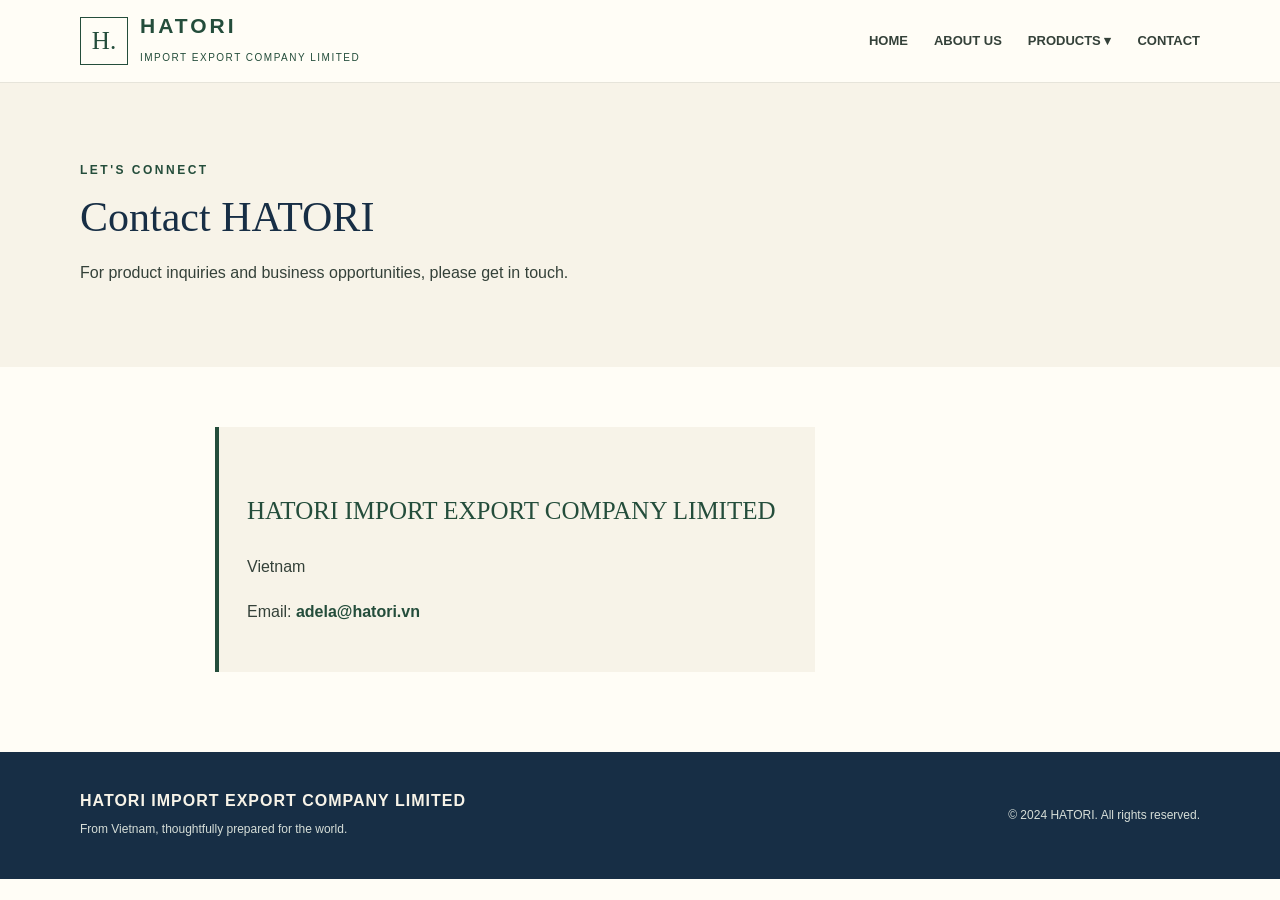
<file: index.html>
<!DOCTYPE html>
<html lang="en">
<head>
  <meta charset="UTF-8">
  <meta name="viewport" content="width=device-width, initial-scale=1.0">
  <title>Contact | HATORI</title>
  <link rel="stylesheet" href="style.css">
</head>
<body>

<header class="site-header">
  <div class="container navbar">
    <a class="brand" href="index.html">
      <span class="brand-mark">H.</span>
      <span><span class="brand-name">HATORI</span><br>
      <span class="brand-caption">IMPORT EXPORT COMPANY LIMITED</span></span>
    </a>
    <button class="menu-toggle" aria-label="Open menu">☰</button>
    <nav class="nav-links">
      <a href="index.html">Home</a>
      <a href="about.html">About Us</a>
      <div class="dropdown">
        <a href="products/fresh-fruits-vegetables.html">Products ▾</a>
        <div class="dropdown-menu">
          <a href="products/beverages.html">Beverages</a>
          <a href="products/canned-foods.html">Canned Foods</a>
          <a href="products/confectionery-snacks.html">Confectionery & Snacks</a>
          <a href="products/noodles-dried-foods.html">Noodles & Dried Foods</a>
          <a href="products/sauces-seasonings.html">Sauces & Seasonings</a>
          <a href="products/fresh-fruits-vegetables.html">Fresh Fruits & Vegetables</a>
          <a href="products/household-products.html">Household Products</a>
          <a href="products/pet-products.html">Pet Products</a>
        </div>
      </div>
      <a href="contact.html">Contact</a>
    </nav>
  </div>
</header>

<main>
  <section class="page-banner">
    <div class="container">
      <p class="eyebrow">Let's Connect</p>
      <h1 class="page-title">Contact HATORI</h1>
      <p>For product inquiries and business opportunities, please get in touch.</p>
    </div>
  </section>

  <section class="container page-content">
    <div class="contact-card">
      <h2>HATORI IMPORT EXPORT COMPANY LIMITED</h2>
      <p>Vietnam</p>
      <p>Email: <a href="mailto:adela@hatori.vn">adela@hatori.vn</a></p>
    </div>
  </section>
</main>

<footer class="site-footer">
  <div class="container footer-inner">
    <div>
      <div class="footer-name">HATORI IMPORT EXPORT COMPANY LIMITED</div>
      <p>From Vietnam, thoughtfully prepared for the world.</p>
    </div>
    <p>© 2024 HATORI. All rights reserved.</p>
  </div>
</footer>

<script src="script.js"></script>
</body>
</html>
</file>
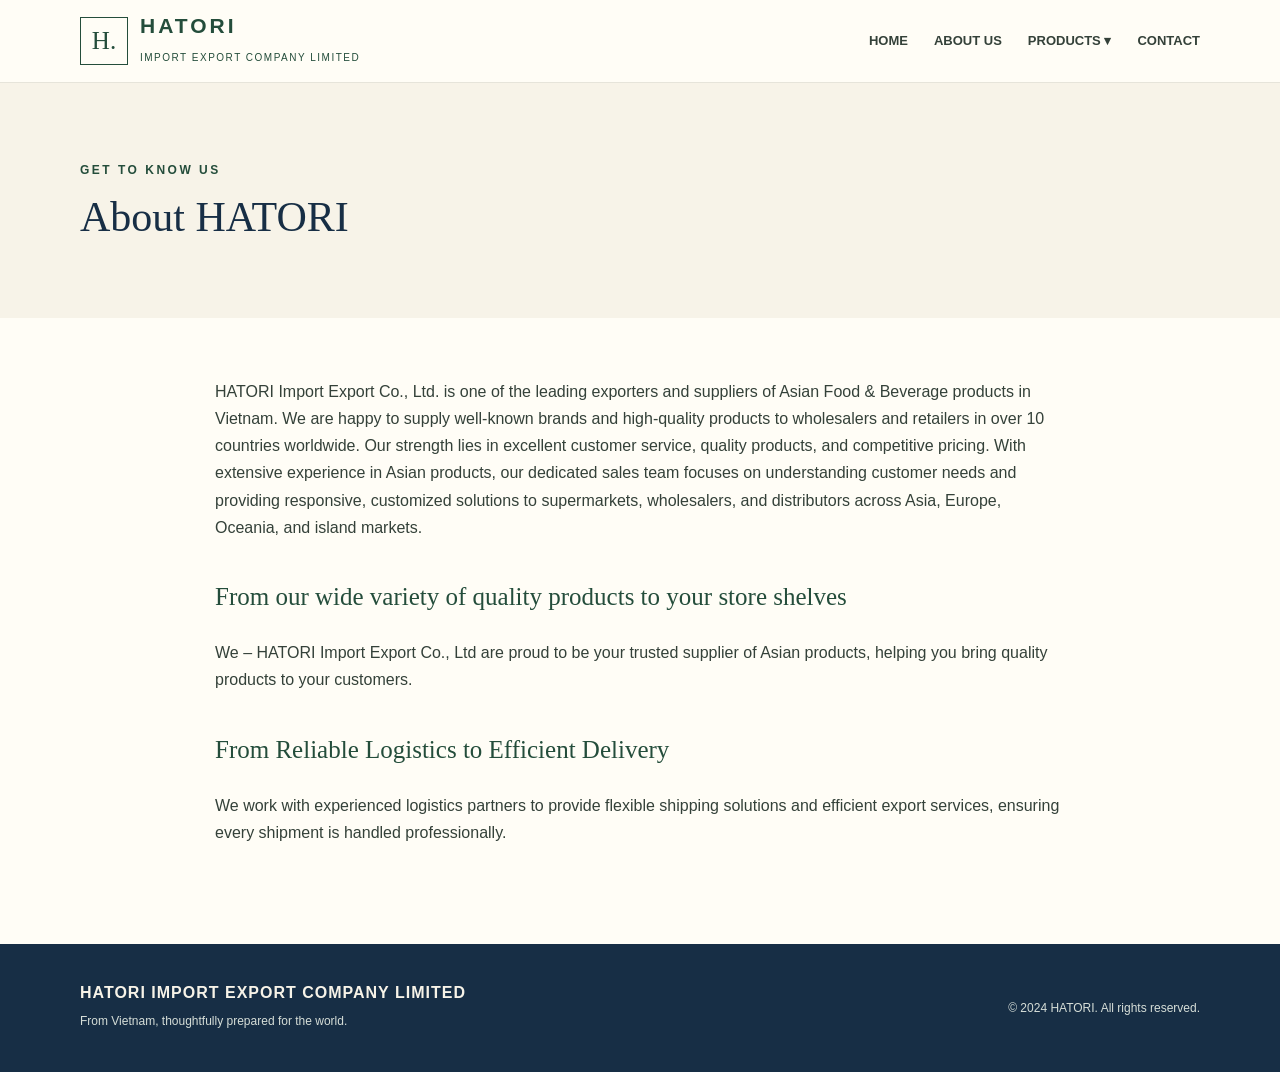
<file: about.html>
<!DOCTYPE html>
<html lang="en">
<head>
  <meta charset="UTF-8">
  <meta name="viewport" content="width=device-width, initial-scale=1.0">
  <title>About Us | HATORI</title>
  <link rel="stylesheet" href="style.css">
</head>
<body>

<header class="site-header">
  <div class="container navbar">
    <a class="brand" href="index.html">
      <span class="brand-mark">H.</span>
      <span><span class="brand-name">HATORI</span><br>
      <span class="brand-caption">IMPORT EXPORT COMPANY LIMITED</span></span>
    </a>
    <button class="menu-toggle" aria-label="Open menu">☰</button>
    <nav class="nav-links">
      <a href="index.html">Home</a>
      <a href="about.html">About Us</a>
      <div class="dropdown">
        <a href="products/fresh-fruits-vegetables.html">Products ▾</a>
        <div class="dropdown-menu">
          <a href="products/beverages.html">Beverages</a>
          <a href="products/canned-foods.html">Canned Foods</a>
          <a href="products/confectionery-snacks.html">Confectionery & Snacks</a>
          <a href="products/noodles-dried-foods.html">Noodles & Dried Foods</a>
          <a href="products/sauces-seasonings.html">Sauces & Seasonings</a>
          <a href="products/fresh-fruits-vegetables.html">Fresh Fruits & Vegetables</a>
          <a href="products/household-products.html">Household Products</a>
          <a href="products/pet-products.html">Pet Products</a>
        </div>
      </div>
      <a href="contact.html">Contact</a>
    </nav>
  </div>
</header>

<main>
  <section class="page-banner">
    <div class="container">
      <p class="eyebrow">Get to Know Us</p>
      <h1 class="page-title">About HATORI</h1>
    </div>
  </section>

  <section class="container page-content">
    <p>HATORI Import Export Co., Ltd. is one of the leading exporters and suppliers of Asian Food & Beverage products in Vietnam. We are happy to supply well-known brands and high-quality products to wholesalers and retailers in over 10 countries worldwide. Our strength lies in excellent customer service, quality products, and competitive pricing. With extensive experience in Asian products, our dedicated sales team focuses on understanding customer needs and providing responsive, customized solutions to supermarkets, wholesalers, and distributors across Asia, Europe, Oceania, and island markets.</p>

    <h2>From our wide variety of quality products to your store shelves</h2>
    <p>We – HATORI Import Export Co., Ltd are proud to be your trusted supplier of Asian products, helping you bring quality products to your customers.</p>

    <h2>From Reliable Logistics to Efficient Delivery</h2>
    <p>We work with experienced logistics partners to provide flexible shipping solutions and efficient export services, ensuring every shipment is handled professionally.</p>
  </section>
</main>

<footer class="site-footer">
  <div class="container footer-inner">
    <div>
      <div class="footer-name">HATORI IMPORT EXPORT COMPANY LIMITED</div>
      <p>From Vietnam, thoughtfully prepared for the world.</p>
    </div>
    <p>© 2024 HATORI. All rights reserved.</p>
  </div>
</footer>

<script src="script.js"></script>
</body>
</html>
</file>
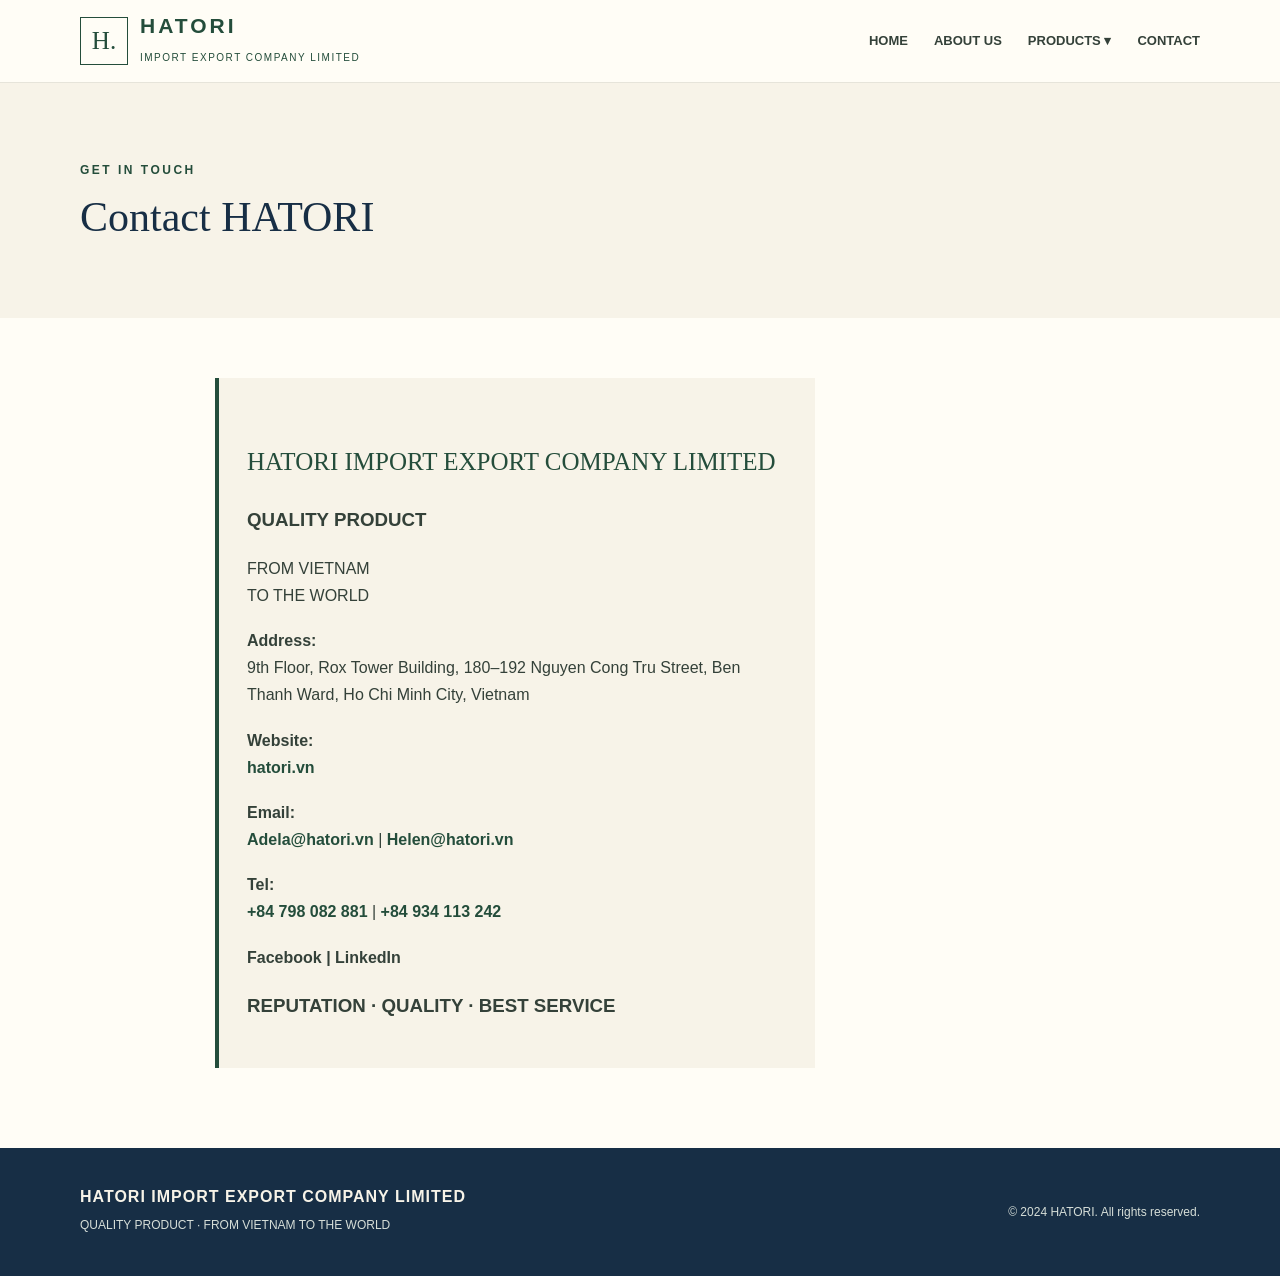
<file: contact.html>
<!DOCTYPE html>
<html lang="en">
<head>
  <meta charset="UTF-8">
  <meta name="viewport" content="width=device-width, initial-scale=1.0">
  <title>Contact | HATORI</title>
  <link rel="stylesheet" href="style.css">
</head>
<body>

<header class="site-header">
  <div class="container navbar">
    <a class="brand" href="index.html">
      <span class="brand-mark">H.</span>
      <span>
        <span class="brand-name">HATORI</span><br>
        <span class="brand-caption">IMPORT EXPORT COMPANY LIMITED</span>
      </span>
    </a>

    <button class="menu-toggle" aria-label="Open menu">☰</button>

    <nav class="nav-links">
      <a href="index.html">Home</a>
      <a href="about.html">About Us</a>
      <div class="dropdown">
        <a href="products/fresh-fruits-vegetables.html">Products ▾</a>
        <div class="dropdown-menu">
          <a href="products/beverages.html">Beverages</a>
          <a href="products/canned-foods.html">Canned Foods</a>
          <a href="products/confectionery-snacks.html">Confectionery & Snacks</a>
          <a href="products/noodles-dried-foods.html">Noodles & Dried Foods</a>
          <a href="products/sauces-seasonings.html">Sauces & Seasonings</a>
          <a href="products/fresh-fruits-vegetables.html">Fresh Fruits & Vegetables</a>
          <a href="products/household-products.html">Household Products</a>
          <a href="products/pet-products.html">Pet Products</a>
        </div>
      </div>
      <a href="contact.html">Contact</a>
    </nav>
  </div>
</header>

<main>
  <section class="page-banner">
    <div class="container">
      <p class="eyebrow">Get in Touch</p>
      <h1 class="page-title">Contact HATORI</h1>
    </div>
  </section>

  <section class="container page-content">
    <div class="contact-card">
      <h2>HATORI IMPORT EXPORT COMPANY LIMITED</h2>

      <h3>QUALITY PRODUCT</h3>
      <p>FROM VIETNAM<br>TO THE WORLD</p>

      <p>
        <strong>Address:</strong><br>
        9th Floor, Rox Tower Building, 180–192 Nguyen Cong Tru Street,
        Ben Thanh Ward, Ho Chi Minh City, Vietnam
      </p>

      <p>
        <strong>Website:</strong><br>
        <a href="https://hatori.vn">hatori.vn</a>
      </p>

      <p>
        <strong>Email:</strong><br>
        <a href="mailto:Adela@hatori.vn">Adela@hatori.vn</a> |
        <a href="mailto:Helen@hatori.vn">Helen@hatori.vn</a>
      </p>

      <p>
        <strong>Tel:</strong><br>
        <a href="tel:+84798082881">+84 798 082 881</a> |
        <a href="tel:+84934113242">+84 934 113 242</a>
      </p>

      <p><strong>Facebook | LinkedIn</strong></p>

      <h3>REPUTATION · QUALITY · BEST SERVICE</h3>
    </div>
  </section>
</main>

<footer class="site-footer">
  <div class="container footer-inner">
    <div>
      <div class="footer-name">HATORI IMPORT EXPORT COMPANY LIMITED</div>
      <p>QUALITY PRODUCT · FROM VIETNAM TO THE WORLD</p>
    </div>
    <p>© 2024 HATORI. All rights reserved.</p>
  </div>
</footer>

<script src="script.js"></script>
</body>
</html>
</file>
<file: style.css>
:root {
  --green: #244d3b;
  --green-dark: #17382e;
  --green-light: #dce5d4;
  --navy: #172e45;
  --cream: #f7f3e8;
  --paper: #fffdf6;
  --text: #344139;
  --muted: #727c73;
}

* {
  box-sizing: border-box;
}

html {
  scroll-behavior: smooth;
}

body {
  margin: 0;
  font-family: Arial, Helvetica, sans-serif;
  color: var(--text);
  background: var(--paper);
  line-height: 1.7;
}

a {
  color: inherit;
  text-decoration: none;
}

img {
  display: block;
  width: 100%;
  object-fit: cover;
}

.container {
  width: min(1120px, 90%);
  margin: auto;
}

/* HEADER */

.site-header {
  background: var(--paper);
  border-bottom: 1px solid #e6e4da;
  position: sticky;
  top: 0;
  z-index: 10;
}

.navbar {
  min-height: 82px;
  display: flex;
  align-items: center;
  justify-content: space-between;
  gap: 24px;
}

.brand {
  display: flex;
  align-items: center;
  gap: 12px;
  color: var(--green);
}

.brand-mark {
  width: 48px;
  height: 48px;
  display: grid;
  place-items: center;
  border: 1px solid var(--green);
  font-family: Georgia, serif;
  font-size: 25px;
}

.brand-name {
  font-size: 21px;
  font-weight: 700;
  letter-spacing: 3px;
  line-height: 1.2;
}

.brand-caption {
  font-size: 10px;
  letter-spacing: 1.5px;
}

.nav-links {
  display: flex;
  align-items: center;
  gap: 26px;
  font-size: 13px;
  font-weight: 600;
  text-transform: uppercase;
}

.nav-links > a:hover,
.dropdown > a:hover {
  color: #648568;
}

.dropdown {
  position: relative;
  padding: 28px 0;
}

.dropdown-menu {
  display: none;
  position: absolute;
  top: 72px;
  left: -20px;
  width: 260px;
  padding: 10px;
  background: white;
  box-shadow: 0 12px 30px #172e451c;
  border: 1px solid #e9e8df;
}

.dropdown:hover .dropdown-menu,
.dropdown:focus-within .dropdown-menu {
  display: block;
}

.dropdown-menu a {
  display: block;
  padding: 8px 10px;
  font-size: 12px;
  line-height: 1.5;
}

.dropdown-menu a:hover {
  background: var(--cream);
  color: var(--green);
}

.menu-toggle {
  display: none;
  border: 0;
  background: none;
  color: var(--green);
  font-size: 27px;
  cursor: pointer;
}

/* HOME BANNER */

.hero {
  background: var(--cream);
  overflow: hidden;
}

.hero-inner {
  min-height: 550px;
  display: grid;
  grid-template-columns: 1.05fr 0.95fr;
  align-items: center;
  gap: 38px;
  padding-top: 60px;
  padding-bottom: 60px;
}

.eyebrow {
  color: var(--green);
  font-size: 12px;
  font-weight: 700;
  letter-spacing: 2.5px;
  text-transform: uppercase;
}

.hero h1 {
  max-width: 620px;
  margin: 18px 0;
  color: var(--navy);
  font-family: Georgia, "Times New Roman", serif;
  font-size: clamp(36px, 4.4vw, 58px);
  line-height: 1.12;
  font-weight: 500;
}

.hero-slogan {
  max-width: 450px;
  font-size: 17px;
  color: #58675b;
}

.hero-art {
  min-height: 350px;
  padding: 28px;
  display: flex;
  align-items: end;
  background: #dce5d4;
  border-radius: 48% 48% 8px 8px;
}

.hero-art img {
  height: 300px;
  border-radius: 48% 48% 8px 8px;
}

.button {
  display: inline-block;
  margin-top: 20px;
  padding: 12px 22px;
  background: var(--green);
  color: white;
  font-size: 12px;
  font-weight: 700;
  letter-spacing: 1px;
  text-transform: uppercase;
}

.button:hover {
  background: var(--green-dark);
}

.stats {
  display: grid;
  grid-template-columns: repeat(3, 1fr);
  gap: 22px;
  padding: 30px 0;
  border-bottom: 1px solid #e7e4da;
}

.stat strong {
  display: block;
  color: var(--green);
  font-family: Georgia, serif;
  font-size: 28px;
}

.stat span {
  color: var(--muted);
  font-size: 12px;
}

/* GENERAL SECTIONS */

.section {
  padding: 75px 0;
}

.section-heading {
  max-width: 650px;
  margin-bottom: 30px;
}

.section-heading h2,
.page-title {
  color: var(--navy);
  font-family: Georgia, "Times New Roman", serif;
  font-size: clamp(30px, 4vw, 42px);
  font-weight: 500;
  line-height: 1.2;
}

.section-heading p {
  color: var(--muted);
}

.category-grid,
.product-grid {
  display: grid;
  grid-template-columns: repeat(4, minmax(0, 1fr));
  gap: 22px;
}

.category-card,
.product-card {
  background: white;
  border: 1px solid #ece9df;
}

.category-card img,
.product-card img {
  aspect-ratio: 4 / 3;
  background: var(--green-light);
}

.category-card h3,
.product-card h3 {
  margin: 0;
  padding: 15px;
  color: var(--navy);
  font-size: 14px;
  line-height: 1.5;
}

.category-card:hover {
  border-color: #9aaf9b;
  transform: translateY(-2px);
  transition: 0.2s;
}

/* ABOUT / CONTACT / CATEGORY PAGES */

.page-banner {
  padding: 65px 0;
  background: var(--cream);
}

.page-banner .page-title {
  margin: 10px 0;
}

.page-content {
  max-width: 850px;
  padding: 60px 0 80px;
}

.page-content h2 {
  color: var(--green);
  font-family: Georgia, serif;
  font-weight: 500;
  font-size: 25px;
  margin-top: 35px;
}

.page-content p {
  margin: 0 0 18px;
}

.contact-card {
  max-width: 600px;
  padding: 28px;
  background: var(--cream);
  border-left: 4px solid var(--green);
}

.contact-card a {
  color: var(--green);
  font-weight: 700;
}

.category-intro {
  color: var(--muted);
  margin-top: -8px;
  margin-bottom: 30px;
}

/* FOOTER */

.site-footer {
  padding: 35px 0;
  background: var(--navy);
  color: #f7f3e8;
}

.footer-inner {
  display: flex;
  justify-content: space-between;
  align-items: center;
  gap: 20px;
}

.footer-name {
  font-weight: 700;
  letter-spacing: 1px;
}

.site-footer p {
  margin: 5px 0;
  font-size: 12px;
  color: #d6ded8;
}

/* MOBILE */

@media (max-width: 850px) {
  .menu-toggle {
    display: block;
  }

  .nav-links {
    display: none;
    position: absolute;
    top: 82px;
    left: 0;
    right: 0;
    padding: 18px 5%;
    background: var(--paper);
    border-bottom: 1px solid #e6e4da;
    align-items: stretch;
    flex-direction: column;
    gap: 8px;
  }

  .nav-links.open {
    display: flex;
  }

  .dropdown {
    padding: 8px 0;
  }

  .dropdown-menu {
    display: block;
    position: static;
    width: 100%;
    box-shadow: none;
    border: 0;
    padding-left: 10px;
  }

  .hero-inner {
    grid-template-columns: 1fr;
    gap: 30px;
  }

  .hero-art {
    min-height: auto;
  }

  .hero-art img {
    height: 240px;
  }

  .category-grid,
  .product-grid {
    grid-template-columns: repeat(2, minmax(0, 1fr));
    gap: 14px;
  }

  .stats {
    gap: 12px;
  }

  .stat strong {
    font-size: 23px;
  }

  .footer-inner {
    align-items: flex-start;
    flex-direction: column;
  }
}

@media (max-width: 420px) {
  .brand-caption {
    letter-spacing: 0.5px;
  }

  .category-grid,
  .product-grid {
    grid-template-columns: 1fr 1fr;
  }
}
</file>
